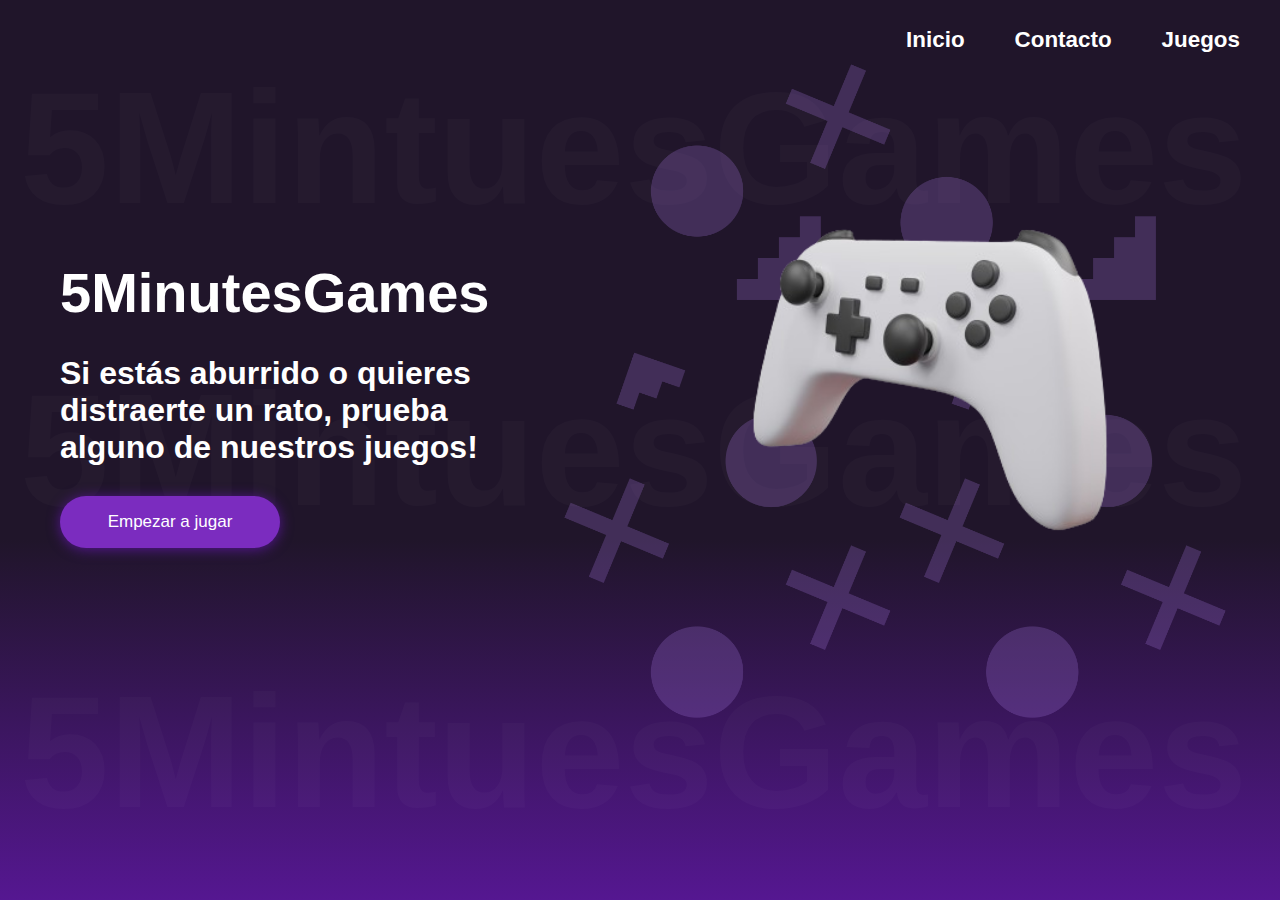
<file: index.html>
<!DOCTYPE html>
<html lang="en">
<head>
    <meta charset="UTF-8">
    <meta name="viewport" content="width=device-width, initial-scale=1.0">
    <link rel="shortcut icon" href="/assets/logo3.jpg" type="image/x-icon">
    <link id="theme-style" rel="stylesheet" href="stylesIndex.css">
    <title>5MinutesGames</title>
</head>
<body>

    <span id="text">
        <p class="text-1"><strong>5MintuesGames</strong></p>
        <p class="text-2"><strong>5MintuesGames</strong></p>
        <p class="text-3"><strong>5MintuesGames</strong></p>
    </span>

    <!-- Estructura header -->
    <header>
        <nav>
            <ul>
                <a class="navbar-item" href="index.html"><p>Inicio</p></a>
                <a class="navbar-item" href="/html/Nosotros.html"><p>Contacto</p></a>
                <a class="navbar-item" href="/html/MenuGames.html"><p>Juegos</p></a>
            </ul>
        </nav>
    </header>

    <section class="main-part">
        <div class="page-main">
            <div class="text-main">
                <h1>5MinutesGames</h1>
                <h2>Si estás aburrido o quieres <br>
                    distraerte un rato, prueba <br>
                    alguno de nuestros juegos!</h2>
                    <a href="/html/MenuGames.html" class="button">Empezar a jugar</a>
                </div>
        </div>    
        <div class="background-index">
            <img class= "image-background" src="/assets/ImageMain.png" alt="wallpaper-Main">
        </div>

        <div class="image-main">
            <img class= "image-mando" src="/assets/mando.png" alt="mando">
        </div>
    </section>

        <!-- Div propio de incompatibilidad de resolucion-->
        <div class="incompatibility-message">
            <h1>La resolución de tu pantalla es <br> incompatible.</h1>
        </div>    
</body>
</html>
</file>
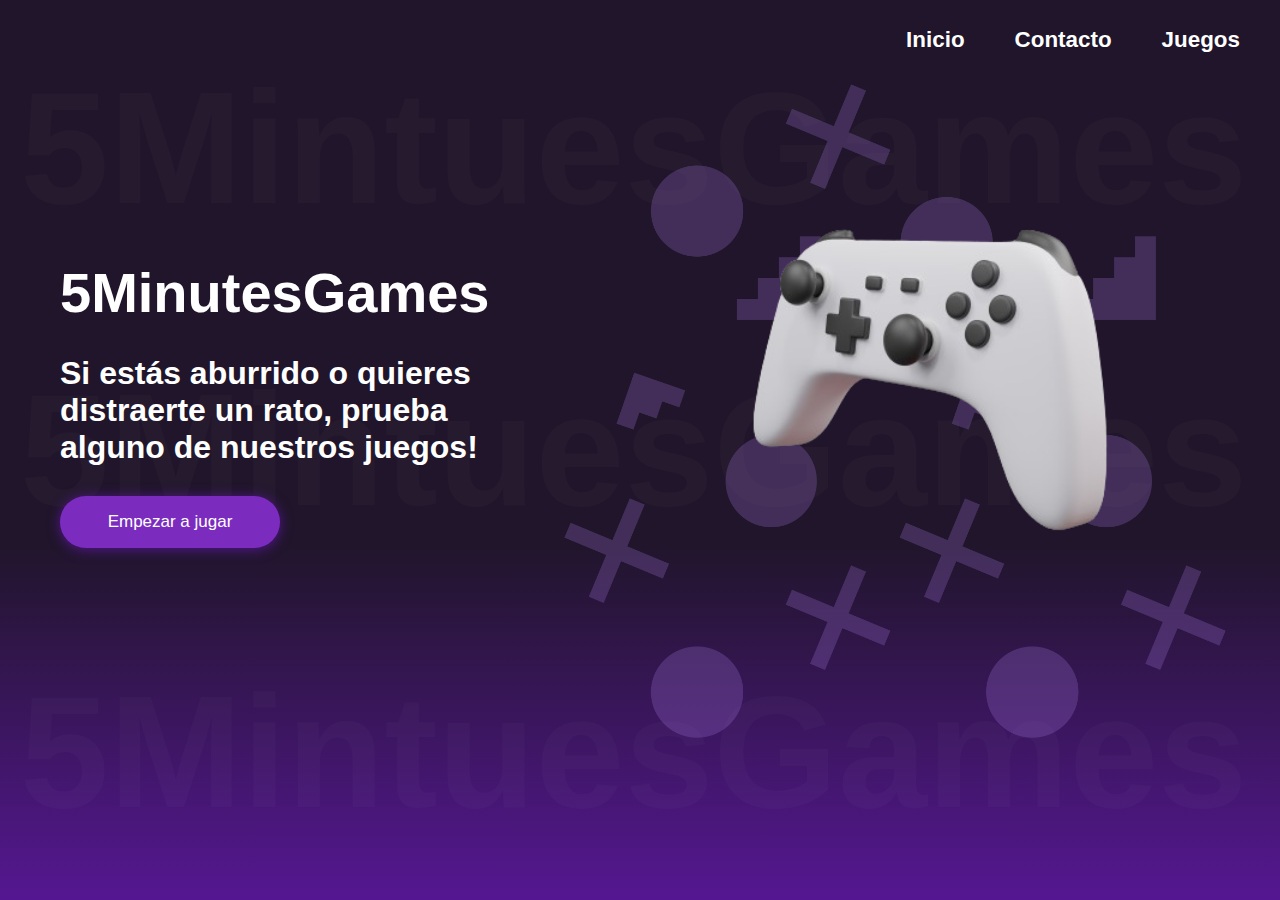
<file: html/index.html>
<!DOCTYPE html>
<html lang="en">
<head>
    <meta charset="UTF-8">
    <meta name="viewport" content="width=device-width, initial-scale=1.0">
    <link rel="shortcut icon" href="../assets/logo3.jpg" type="image/x-icon">
    <link id="theme-style" rel="stylesheet" href="../css/stylesIndex.css">
    <title>5MinutesGames</title>
</head>
<body>

    <span id="text">
        <p class="text-1"><strong>5MintuesGames</strong></p>
        <p class="text-2"><strong>5MintuesGames</strong></p>
        <p class="text-3"><strong>5MintuesGames</strong></p>
    </span>

    <!-- Estructura header -->
    <header>
        <nav>
            <ul>
                <a class="navbar-item" href="index.html"><p>Inicio</p></a>
                <a class="navbar-item" href="Nosotros.html"><p>Contacto</p></a>
                <a class="navbar-item" href="MenuGames.html"><p>Juegos</p></a>
            </ul>
        </nav>
    </header>

    <section class="main-part">
        <div class="page-main">
            <div class="text-main">
                <h1>5MinutesGames</h1>
                <h2>Si estás aburrido o quieres <br>
                    distraerte un rato, prueba <br>
                    alguno de nuestros juegos!</h2>
                    <a href="MenuGames.html" class="button">Empezar a jugar</a>
                </div>
        </div>    
        <div class="background-index">
            <img class= "image-background" src="../assets/ImageMain.png" alt="wallpaper-Main">
        </div>

        <div class="image-main">
            <img class= "image-mando" src="../assets/mando.png" alt="mando">
        </div>
    </section>

        <!-- Div propio de incompatibilidad de resolucion-->
        <div class="incompatibility-message">
            <h1>La resolución de tu pantalla es <br> incompatible.</h1>
            <img src="../assets/SystemError.png" alt="SystemError">
        </div>    
</body>
</html>
</file>
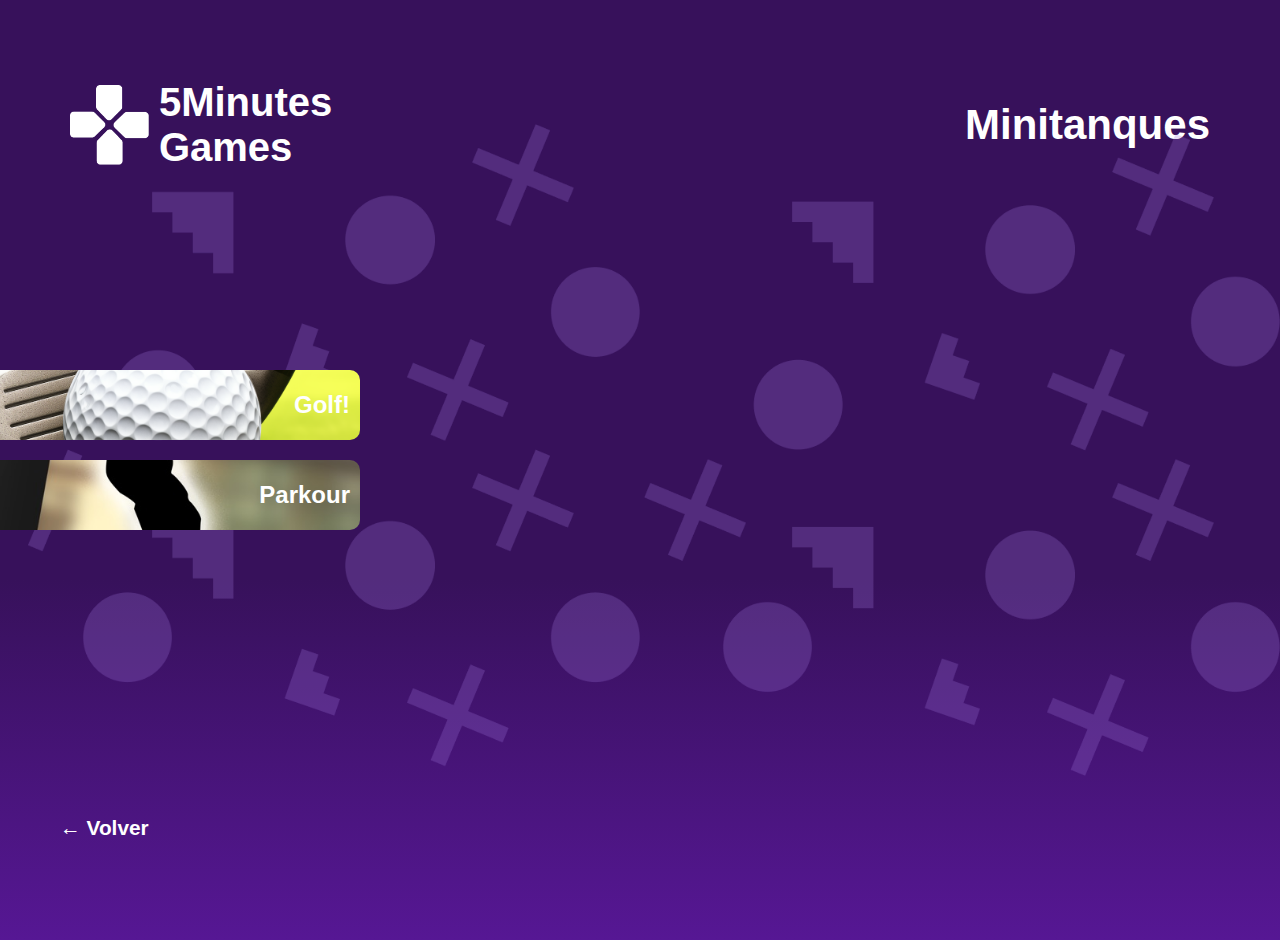
<file: html/Minitanque.html>
<!DOCTYPE html>
<html lang="en">
<head>
    <meta charset="UTF-8">
    <meta name="viewport" content="width=device-width, initial-scale=1.0">
    <link rel="shortcut icon" href="../assets/logo3.jpg" type="image/x-icon">
    <link rel="stylesheet" href="../css/stylesPlayGames.css">
    <title>PlayGame</title>
</head>
<body>

    <header>
        <div class="text-header">
            <img src="../assets/5minutesgameslogo.png" alt="">
            <h1>5Minutes <br>Games</h1>
        </div>
        <div class="title-header">
            <h1>Minitanques</h1>
        </div>
    </header>

    <section class="Background">
        <div class="wallpaper">
            <img src="../assets/Wallpaper.png" alt="fondo">
        </div>
        <div class="logo">
        </div>
    </section>

    <section class="listGames">
        <div class="container">
            <div class="cards-area">
                <div class="card">
                    <div class="content-text">
                        <a href="../html/Golf.html"><img class="img-golf" src="../assets/golf.png" alt=""></a>
                        <h2>Golf!</h2>
                    </div>
                </div>
            
                <div class="card">
                    <div class="content-text">
                        <a href="../html/Parkour.html"><img class="img-parkour" src="../assets/parkour.jpg" alt=""></a>
                        <h2>Parkour</h2>
                    </div>
                </div>
            </div>
        </div>
    </section>  

    <footer>
        <div class="return-index">
            <a href="../html/MenuGames.html">←  Volver</a>
        </div>
    </footer>

    <!-- Div propio de incompatibilidad de resolucion-->
    <div class="incompatibility-message">
        <h1>La resolución de tu pantalla es <br>
         incompatible.</h1>
    </div>    
</body>
</html>
</file>
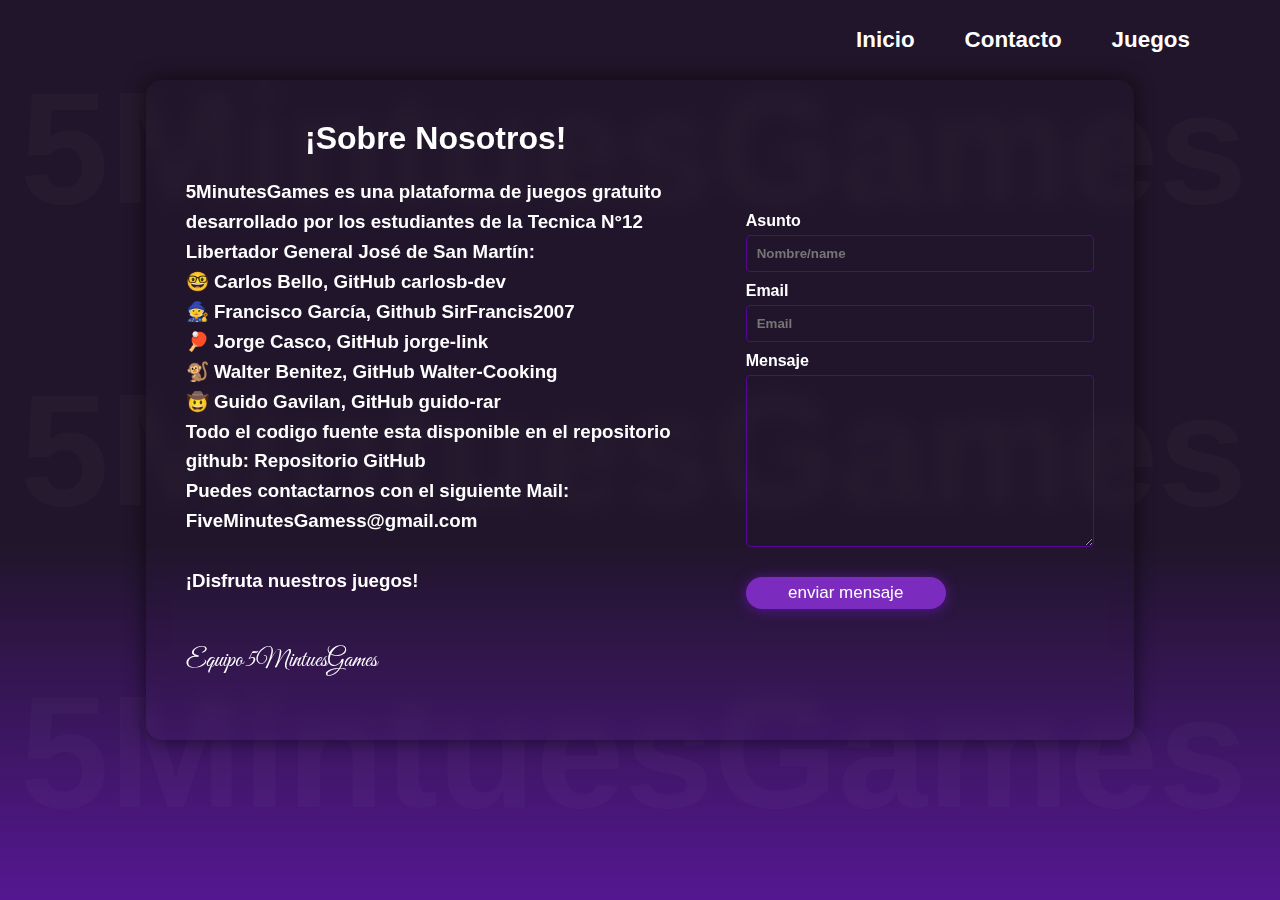
<file: html/Nosotros.html>
<!DOCTYPE html>
<html lang="en">
<head>
    <meta charset="UTF-8">
    <meta name="viewport" content="width=device-width, initial-scale=1.0">
    <link rel="shortcut icon" href="../assets/logo3.jpg" type="image/x-icon">
    <link rel="stylesheet" href="../css/stylesAboutUs.css">
    <title>Sobre Nosotros</title>
</head>
<body>
    <!-- Estructura header -->
    <header>
        <nav>
            <ul>
                <a class="navbar-item" href="../index.html"><p>Inicio</p></a>
                <a class="navbar-item" href="Nosotros.html"><p>Contacto</p></a>
                <a class="navbar-item" href="MenuGames.html"><p>Juegos</p></a>
            </ul>
        </nav>
    </header>

    <span id="text">
        <p class="text-1"><strong>5MintuesGames</strong></p>
        <p class="text-2"><strong>5MintuesGames</strong></p>
        <p class="text-3"><strong>5MintuesGames</strong></p>
    </span>

    <section class="Section-2">
        <div class="container">
            <div class="info">
                <h1>¡Sobre Nosotros!</h1>
                <div class="text-info">
                    <h3>5MinutesGames es una plataforma de juegos gratuito
                        desarrollado por los estudiantes de la <a target="_blank" id="linkEscuela" href="https://et12.edu.ar/">Tecnica N°12 Libertador General José de San Martín:</a><br>
                        &#129299; Carlos Bello, GitHub <a target="_blank" href="https://github.com/carlosb-dev">carlosb-dev</a> <br>
                        &#129497; Francisco García, Github <a target="_blank" href="https://github.com/SirFrancis2007">SirFrancis2007</a> <br>
                        &#127955; Jorge Casco, GitHub <a target="_blank" href="https://github.com/jorge-link">jorge-link</a> <br>
                        &#128018; Walter Benitez, GitHub <a target="_blank" href="https://github.com/Walter-Cooking">Walter-Cooking</a> <br>
                        &#129312; Guido Gavilan, GitHub <a target="_blank" href="https://github.com/guido-rar">guido-rar</a> <br>
                        Todo el codigo fuente esta disponible en el repositorio github:
                        <a href="https://github.com/carlete-afk/5minutesgames">Repositorio GitHub</a> <br>
                        
                        Puedes contactarnos con el siguiente Mail: <a href="mailto:FiveMinutesGamess@gmail.com">FiveMinutesGamess@gmail.com</a> <br>
                        <br>
                        ¡Disfruta nuestros juegos! <br></h3>
                        <br>
                        <h3 id="saludo">Equipo 5MintuesGames</h3> 
                </div>
            </div>
            <div class="content">
                <div class="contact-wrapper animated bounceInUp">
                    <div class="contact-form">
                        <form action="" id="form" class="form">
                            <p>
                                <label for="name">Asunto</label>
                                <input class="input" placeholder="Nombre/name" name="name" required type="text" id="name">
                                <span class="input-border"></span>
                            </p>
                            <p>
                                <label for="email">Email</label>
                                <input class="input" placeholder="Email" name="email" required type="email" id="email">
                            </p>
                            <p class="block">
                                <label for="message">Mensaje</label> 
                                <textarea id="message" name="message" cols="30" rows="10"></textarea>
                            </p>
                            <button class="block" type="submit">enviar mensaje</button>               
                        </form>
                        <a href="mailto:FiveMinutesGamess@gmail.com" id="trucazo"></a>
                    </div>
                </div>
            </div>
        </div>
    </section>
        
    <script href="../js/Contact.js">
        document.addEventListener('DOMContentLoaded', function() {
            const $form = document.querySelector('#form')
            const $buttonMailto = document.querySelector('#trucazo')

            $form.addEventListener('submit', handleSubmit)

            function handleSubmit(event) {
                event.preventDefault()
                const form = new FormData($form)
                
                const name = form.get('name')
                const email = form.get('email')
                const message = form.get('message')

                $buttonMailto.setAttribute('href', `mailto:FiveMinutesGamess@gmail.com?subject=${encodeURIComponent(name)}&body=${encodeURIComponent(message)} - Contacto: ${encodeURIComponent(email)}`)
                $buttonMailto.click()
            }
        })
    </script>
</body>
</html>
</file>
<file: stylesIndex.css>
* {
    margin: 0;
    padding: 0;
    box-sizing: border-box;
    font-family: Arial;
}

body {
    background: rgb(32,21,42);
    background: linear-gradient(180deg, rgba(32,21,42,1) 60%, rgba(85,23,145,1) 100%) no-repeat;
    background-size: cover;
    background-position: center;
    min-height: 100vh;
}

.text-1 {
    grid-area: "a";
}

.text-2 {
    grid-area: "b";
}

.text-3 {
    grid-area: "c";
}

#text {
    display: grid;
    position: absolute;
    top: 0;
    left: 0;
    right: 0;
    bottom: 0;
    width: 100%;
    height: 100%;
    z-index: -10;
    color: #fff;
    opacity: 0.02;
    font-size: 10em;
    justify-content: start;
    align-items:center;
    background-color: transparent;
    row-gap: 5px;
    padding-left: 20px;
    grid-template: 
        "a"
        "b"
        "c";
}


/* Styles Header*/
header {
    background-color: transparent;
    position: relative;
    width: 100%;
    height: auto;
}

ul{
    display: flex;
    color: white;
    height: 60px;
    justify-content: flex-end;
    align-items: center;
    padding: 40px;
    gap: 50px;
}

.navbar-item {
    display: flex;
    justify-content: center;
    text-decoration: none;
    color: white;
    font-weight: 600;
    font-size: 1.4em;
    position: relative;
}

.navbar-item p::after {
    content: "";
    position: absolute;
    left: 0;
    bottom: -2px; 
    width: 0;
    height: 2px; 
    background-color: white;
    transition: width 0.3s ease; 
}

.navbar-item p:hover::after {
    width: 100%;
}

/* Texto Main y img */
.main-part {
    display: flex;
    justify-content: space-around; 
    position: relative;
    width: 100%;
}

.page-main {
    display: block;
    width: 100%;
    align-items: center;
}

.text-main {
    color: white;
    width: 100%;
    padding: 60px;
    margin-top: 120px;
    position: relative; 
}

.text-main h1 {
    padding-bottom: 30px;
    font-size: 3.5em;
}

.text-main h2 {
    padding-bottom: 30px;
    font-size: 2em;
}

/* Section images */
.background-index, .image-main {
    position: absolute;
    top: 0;
    right: 50px; 
}


.background-index img {
    margin-top: -20px;
    width: 670px;
    z-index: -2; 
}

.image-main img {
    width: 600px;
    z-index: 0;
}

.background-index, .image-main {
    display: inline-block; 
}


/*Boton "Empezar a jugar"*/

.button {
    display: inline-block; 
    text-align: center; 
    width: 220px;
    height: 52px;
    line-height: 52px; 
    cursor: pointer;
    color: #fff;
    font-size: 17px;
    border-radius: 30px;
    border: none;
    background: #7b2cbf;
    box-shadow: 0 0.1rem 0.8rem rgba(85, 23, 145, 1);
    transition: all 0.5s ease-out;
    text-decoration: none; 
}

.button:hover, .button:focus{
    background: rgb(68, 10, 145);
    box-shadow: 0 0.2rem 1rem rgba(85, 23, 145, 0.6);
    color: #fff;
}

/*responsivo*/

/*para menor a 1024 no sera compatible*/

.incompatibility-message {
    display: none;
}

@media (max-width: 1020px) {
    .incompatibility-message {
        display: flex; 
        justify-content: center;
        align-items: center;
        font-family: Arial, sans-serif; 
        text-align: center;
        background-size: cover;
        background-position: center;
        height: 100vh;
    }
    
    h1 {
        font-size: 2.5em; 
        color: #fff;
        margin: 0;
    }

    #text {
        display: none;
    }

    header, .main-part {
        display: none; 
    }
}
</file>
<file: css/stylesIndex.css>
* {
    margin: 0;
    padding: 0;
    box-sizing: border-box;
    font-family: Arial;
}

body {
    background: rgb(32,21,42);
    background: linear-gradient(180deg, rgba(32,21,42,1) 60%, rgba(85,23,145,1) 100%) no-repeat;
    background-size: cover;
    background-position: center;
    min-height: 100vh;
}

.text-1 {
    grid-area: "a";
}

.text-2 {
    grid-area: "b";
}

.text-3 {
    grid-area: "c";
}

#text {
    display: grid;
    position: absolute;
    top: 0;
    left: 0;
    right: 0;
    bottom: 0;
    width: 100%;
    height: 100%;
    z-index: -10;
    color: #fff;
    opacity: 0.02;
    font-size: 10em;
    justify-content: start;
    align-items:center;
    background-color: transparent;
    row-gap: 5px;
    padding-left: 20px;
    grid-template: 
        "a"
        "b"
        "c";
}


/* Styles Header*/
header {
    background-color: transparent;
    position: relative;
    width: 100%;
    height: auto;
}

ul{
    display: flex;
    color: white;
    height: 60px;
    justify-content: flex-end;
    align-items: center;
    padding: 40px;
    gap: 50px;
}

.navbar-item {
    display: flex;
    justify-content: center;
    text-decoration: none;
    color: white;
    font-weight: 600;
    font-size: 1.4em;
    position: relative;
}

.navbar-item p::after {
    content: "";
    position: absolute;
    left: 0;
    bottom: -2px; 
    width: 0;
    height: 2px; 
    background-color: white;
    transition: width 0.3s ease; 
}

.navbar-item p:hover::after {
    width: 100%;
}

/* Texto Main y img */
.main-part {
    display: flex;
    justify-content: space-around; 
    position: relative;
    width: 100%;
}

.page-main {
    display: block;
    width: 100%;
    align-items: center;
}

.text-main {
    color: white;
    width: 100%;
    padding: 60px;
    margin-top: 120px;
    position: relative; 
}

.text-main h1 {
    padding-bottom: 30px;
    font-size: 3.5em;
}

.text-main h2 {
    padding-bottom: 30px;
    font-size: 2em;
}

/* Section images */
.background-index, .image-main {
    position: absolute;
    top: 0;
    right: 50px; 
    margin-bottom: 10px;

}

.background-index{
    margin-bottom: 10px;
}

.background-index img {
    width: 670px;
    z-index: -2; 
}

.image-main img {
    width: 600px;
    z-index: 0;
}

.background-index, .image-main {
    display: inline-block; 
}


/*Boton "Empezar a jugar"*/

.button {
    display: inline-block; 
    text-align: center; 
    width: 220px;
    height: 52px;
    line-height: 52px; 
    cursor: pointer;
    color: #fff;
    font-size: 17px;
    border-radius: 30px;
    border: none;
    background: #7b2cbf;
    box-shadow: 0 0.1rem 0.8rem rgba(85, 23, 145, 1);
    transition: all 0.5s ease-out;
    text-decoration: none; 
}

.button:hover, .button:focus{
    background: rgb(68, 10, 145);
    box-shadow: 0 0.2rem 1rem rgba(85, 23, 145, 0.6);
    color: #fff;
}

/*responsivo*/

/*para menor a 1024 no sera compatible*/

.incompatibility-message {
    display: none;
}

@media (max-width: 1020px) {
    .incompatibility-message {
        display: flex; 
        flex-direction: column;
        align-items: center; 
        justify-content: center; 
        position: absolute;
        top: 0;
        left: 0;
        width: 100%;
        height: 100%;
        color: #ffffff;
        text-align: center;
        z-index: 1000;
        background: linear-gradient(180deg, rgba(85,23,145,1) 20%, rgba(32,21,42,1) 90%) no-repeat;
    }

    .incompatibility-message h1 {
        display: flex;
        margin: 20px 0;
    }

    .incompatibility-message img {
        max-width: 80%; 
        height: auto; 
        margin: 20px 0; 
    }

    .page-main, header{
        width: auto;
        height: auto;
        min-height: 100vh;
        display: none;
    }
}
</file>
<file: css/stylesPlayGames.css>
* {
    margin: 0;
    padding: 0;
    box-sizing: border-box;
    font-family: Arial;
}

html {
    scrollbar-width: none;
}

body, html {
    background: rgb(32,21,42);
    background: linear-gradient(180deg, #37115b 60%, #561794 100%) no-repeat;
    background-size: cover;
    background-position: center;
    height: 100%;
    width: 100%;
    min-height: 100vh;
}

.Background {
    position: absolute;
    display: block;
    top: 0;
    left: 0;
    width: 100%;
    height: 100%;
}

.wallpaper{
    display: grid;
    position: relative;
    place-items: center;
    height: 100vh;
}

.wallpaper img {
    width: 1400px;
    max-width: 100%;
}

/* Cards (lista de juegos) */
.listGames {
    display: flex; 
    position: absolute;
    width: 50%;
    height: 100%;
    top: 0;
    left: 0;
    justify-content: start;
    align-items: center;
}

.container {
    background: transparent;
    width: 50%;
    align-items: center;
}

.cards-area {
    display: grid;
    grid-template-columns: repeat(auto-fit, minmax(250px, 1fr));
    gap: 20px;
    place-items: center;
    width: 100%;
}

.card {
    width: 400px;
    height: 70px;
    border-radius: 10px;
    position: relative;
    overflow: hidden;
}

.content-text {
    display: flex;
    flex-direction: column;
    align-items: center;
    justify-content: center;
    position: relative;
    width: 100%;
    height: 100%;
}

.content-text img {
    width: 100%;
    height: 100%;
    object-fit: cover;
    border-radius: 10px;
}

.content-text h2 {
    position: absolute;
    right: 10px;
    top: 50%;
    transform: translateY(-50%);
    color: white;
}

/* Footer botton reversa */
footer {
    position: absolute;
    bottom: 0;
    width: 100%;
    padding: 60px;
}

.return-index a {
    border: none;
    color: transparent;
    color: white;
    cursor: pointer;
    text-decoration: none;
    font-size: 1.3em;
}

.return-index {
    display: flex;
    text-decoration: none;
    color: white;
    font-weight: 600;
    font-size: 1.0rem;
    position: relative;
}

/* Header */
header {
    position:relative;
    display: flex;
    justify-content: space-between;
    align-items: center;
    padding: 40px 70px;
    margin: 0;
    top: 0;
    left: 0;
    margin-top: 40px; 
}

.text-header {
    display: flex;
    align-items: center;
}

.text-header img {
    height: 80px; 
    margin-right: 10px; 
}

.text-header h1 {
    font-size: 40px; 
    margin: 0;
    color: white;
}

.title-header h1 {
    font-size: 42px; 
    margin: 0;
    color: white;
    white-space: nowrap; 
}

/*responsivo*/

/*para menor a 1024 no sera compatible*/

.incompatibility-message {
    display: none;
}

@media (max-width: 1020px) {
    .incompatibility-message {
        display: flex; 
        justify-content: center;
        align-items: center;
        font-family: Arial, sans-serif; 
        text-align: center;
        background-size: cover;
        background-position: center;
        height: 100vh;
    }
    
    h1 {
        font-size: 2.5em; 
        color: #fff;
        margin: 0;
    }

    #text {
        display: none;
    }

    .text-header, .Background, .return-index, .listGames, header {
        display: none; 
    }
}
</file>
<file: css/stylesAboutUs.css>
@import url('https://fonts.googleapis.com/css2?family=Great+Vibes&display=swap');
* {
    margin: 0;
    padding: 0;
    box-sizing: border-box;
    font-family: Arial;
}

html {
    scrollbar-width: none;
}

body {
    background: rgb(32,21,42);
    background: linear-gradient(180deg, rgba(32,21,42,1) 60%, rgba(85,23,145,1) 100%) no-repeat;
    background-size: cover;
    background-position: center;
    min-height: 100vh;
}

/*texto de fondo*/

.text-1 {
    grid-area: "a";
}

.text-2 {
    grid-area: "b";
}

.text-3 {
    grid-area: "c";
}

#text {
    display: grid;
    position: absolute;
    top: 0;
    left: 0;
    right: 0;
    bottom: 0;
    width: 100%;
    height: 100%;
    z-index: -10;
    color: #fff;
    opacity: 0.02;
    font-size: 10em;
    justify-content: start;
    align-items:center;
    background-color: transparent;
    row-gap: 5px;
    padding-left: 20px;
    grid-template: 
        "a"
        "b"
        "c";
}

/* Styles Header*/
header {
    background-color: transparent;
    position: relative;
    width: 100%;
    height: auto;
}

ul{
    display: flex;
    color: white;
    height: 60px;
    justify-content: flex-end;
    align-items: center;
    padding: 40px;
    gap: 50px;
    margin-right: 50px;
}

.navbar-item {
    display: flex;
    justify-content: center;
    text-decoration: none;
    color: white;
    font-weight: 600;
    font-size: 1.4em;
    position: relative;
}

.navbar-item p::after {
    content: "";
    position: absolute;
    left: 0;
    bottom: -2px; 
    width: 0;
    height: 2px; 
    background-color: white;
    transition: width 0.3s ease; 
}

.navbar-item p:hover::after {
    width: 100%;
}

/*Contacto styles*/

.Section-2 {
    background: transparent; 
    color: #fff;
    
}

.container {
    width: fit-content;
    display: flex;
    backdrop-filter: blur(10px);
    gap: 20px; 
    max-width: 1200px; 
    margin: 0 auto; 
    padding: 20px; 
    box-shadow: 0 0px 20px rgba(0, 0, 0, 0.596); 
    border-radius: 16px; 
}

.content {
    width: fit-content;
}

.info, .content {
    display: flex;
    flex-direction: column;
    justify-content: center;
    align-items: center;
    padding: 20px;
}

h1, h3 {
    margin: 0 0 20px;
}

.text-info {
    max-width: 500px; 
    text-align: start;
    line-height: 1.6;
}

#linkEscuela
{
    color: white;
    transition: all 0.6s ease;
    text-decoration: none;
}

#linkEscuela:hover {
    color:rgb(117, 40, 189);
    text-decoration:underline;
}

#t1 {
    color: #d2c71b;
}

#t2 {
    color: #d2c71b;
}

#saludo {
    font-size: 1.5rem;
    font-family: "Great Vibes", cursive;
    font-weight: 400;
    font-style: normal;  
}

.text-info a {
    color: white;
    transition: all 0.6s ease;
    text-decoration: none;
}

.text-info a:hover {
    color:rgb(117, 40, 189);
    text-decoration: underline;
}

.contact-form {
    max-width: 500px; 
    width: 100%; 
}

.contact-form label {
    font-weight: bold;
}

input, textarea {
    font-weight: bold;
    width: 100%; 
    padding: 10px;
    margin-top: 5px;
    background: transparent;
    color: #fff;
    border: 1px solid #550696;
    border-radius: 4px;
    margin-top: 5px;
    margin-bottom: 10px; 
}

button {
    display: inline-block; 
    text-align: center; 
    width: 200px;
    height: 32px;
    line-height: 22px; 
    margin-top: 1rem;
    cursor: pointer;
    color: #fff;
    font-size: 17px;
    border-radius: 30px;
    border: none;
    background: #7b2cbf;
    box-shadow: 0 0.1rem 0.8rem rgba(85,23,145,1);
    transition: all 0.6s ease;
    text-decoration: none; 
}

button:hover {
    background: linear-gradient(117deg, rgb(68, 10, 145), rgb(117, 40, 189));
}



/* Responsive Styles */
/* Responsive Styles */
@media (max-width: 768px) {
    * {
        margin: 0;
        padding: 0;
        box-sizing: border-box;
    }
    
    body, html {
        margin: 0;
        padding: 0;
        position: relative;
        background: rgb(32,21,42);
        background: linear-gradient(180deg, rgba(32,21,42,1) 60%, rgba(85,23,145,1) 100%) no-repeat;
        background-size: cover;
        background-position: center;
        min-height: 100vh;
        width: 100%;
        overflow-x: hidden;
    }

    header {
        position: relative;
        display: flex;
        justify-content: center;
        width: 100%;
    }
    
    header nav {
        flex-direction: column;
        height: auto;
        padding: 20px;
        width: 100%;
        align-items: center;
    }
    
    nav a {
        padding: 10px 0;
        font-size: 1.2em;
    }
    
    .Section-2 {
        position: relative;
        display: flex;
        flex-direction: column;
        align-items: center;
        text-align: center;
        padding: 20px;
        width: 100%;
    }
    
    .text-aboutus {
        position: relative;
        padding: 20px;
        width: 100%;
    }
    
    .content-contact {
        display: flex;
        position: relative;
        font-size: 1.0em;
        padding: 20px;
        width: 100%;
    }

    .content-contact a {
        display: flex;
        position: relative;
    }
    
    .content {
        margin-top: 30px;
        width: 100%;
    }
    
    .contact-form form {
        grid-template-columns: 1fr;
        margin: 0;
        width: 100%;
        padding: 0 20px;
    }
    
    .contact-form form .block {
        grid-column: 1 / 2;
    }
}
</file>
